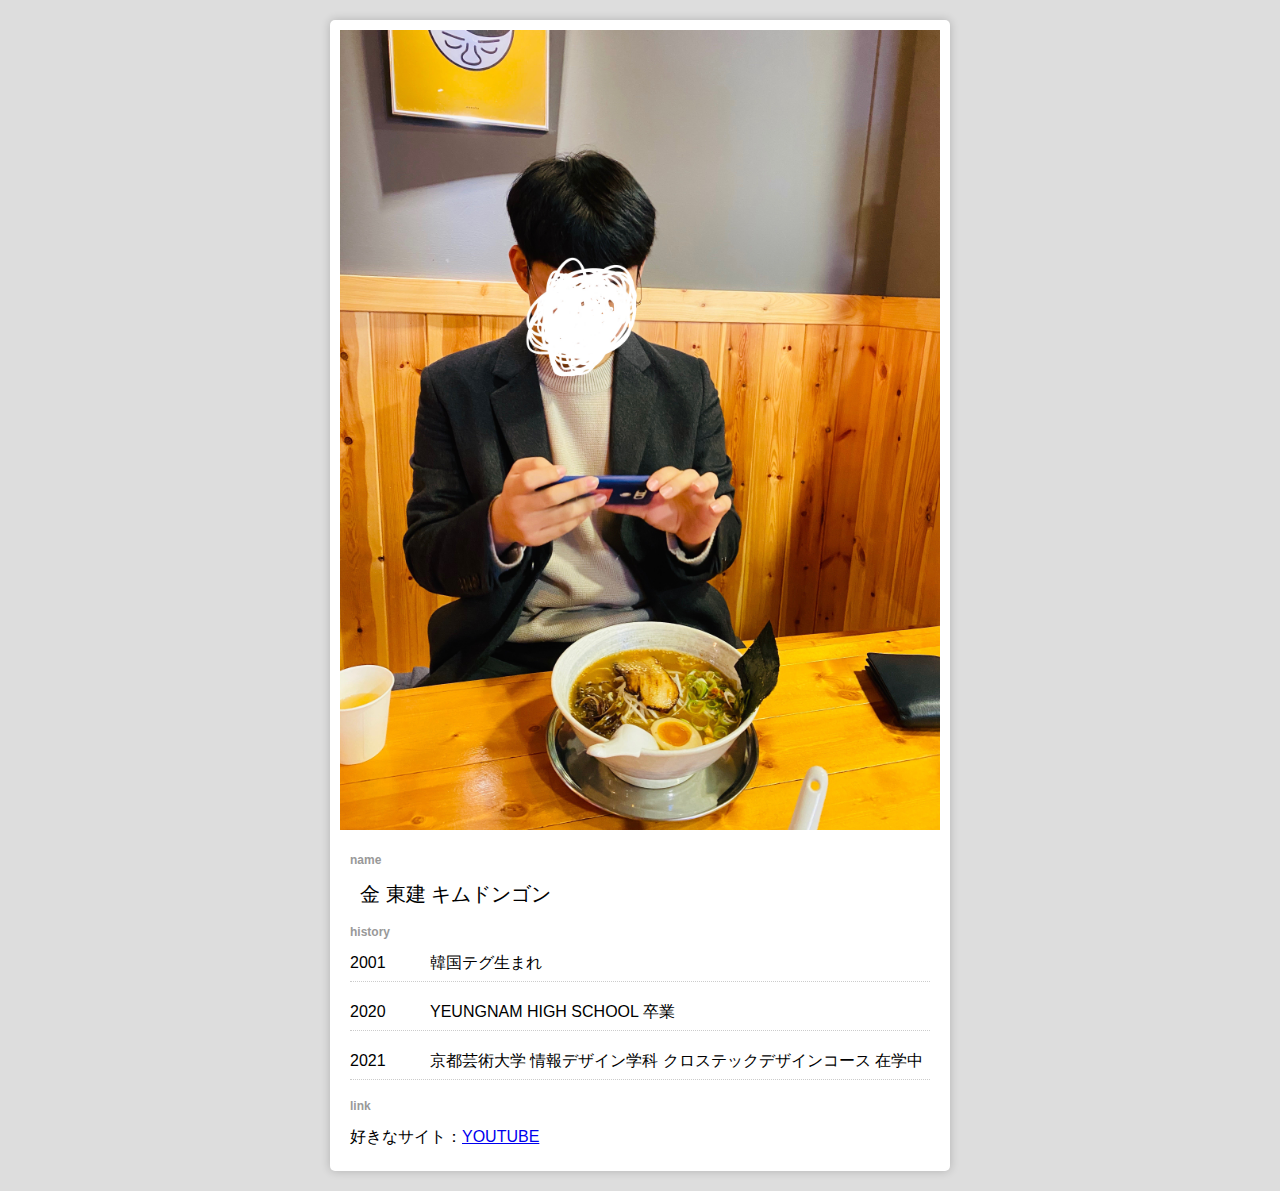
<file: index.html>
<!DOCTYPE html>
<html lang="ja">
  <head>
    <meta charset="utf-8">
    <meta name="viewport" content="width=device-width, initial-scale=1.0">
    <meta http-equiv="X-UA-Compatible" content="ie=edge">
    <title>sample CV</title>
    <link rel="stylesheet" href="./style.css">
  </head>

  <body>
    <div class="wrapper">

      <!-- 画像 -->
      <div id="card">
        <img src="./images/card.jpg">
      </div>

      <!-- 個人情報なので注意 -->
      <div class="profile">
        <h2 class="title">name</h2>
        <h1 class="name">金 東建 キムドンゴン</h1>

        <h2 class="title">history</h2>
        <ul class="history_list">
          <li><div class="year">2001</div><div class="txt">韓国テグ生まれ</div></li>
          <li><div class="year">2020</div><div class="txt">YEUNGNAM HIGH SCHOOL 卒業</div></li>
          <li><div class="year">2021</div><div class="txt">京都芸術大学 情報デザイン学科 クロステックデザインコース 在学中</div></li>
        </ul>

        <h2 class="title">link</h2>
        <div>
          好きなサイト：<a href="http://youtube.com/" target="_blank">YOUTUBE</a>
        </div>

      </div>



    </div>
  </body>

</html>
</file>
<file: style.css>
body{
  font-family: "Helvetica Neue",Arial,"Hiragino Kaku Gothic ProN","Hiragino Sans",Meiryo,sans-serif;
  margin: 0;
  padding: 20px;
  background-color: #ddd;
  line-height: 1.8;
}

*{
  margin: 0;
  padding: 0;
  list-style: none;
}


img{
  max-width: 100%;
  height: auto;
}

.wrapper{
  max-width: 600px;
  margin: 0 auto;
  background-color: #fff;
  padding: 10px;
  border-radius: 5px;
  box-shadow: 0 0 10px 0px rgba(0,0,0,0.2);
}

#namecard{
  text-align: center;
}


/* 名前 */
h1.name{
  font-weight: normal;
  font-size: 20px;
  padding-left: 10px;
  margin-bottom: 10px;
}

/* 経歴部分 */
h2.title{
  font-size: 12px;
  color: #999;
  margin-bottom: 5px;
}

.profile{
  padding: 10px;
}

ul.history_list li{
  list-style: none;
  display: flex;
  border-bottom: 1px dotted #ccc;/* 下線の点線 */
  margin-bottom: 1em;
  padding-bottom: 0.2em;
}

ul.history_list li div.txt{
  flex: 1;
}

div.year{
  width: 5em;
}
</file>
